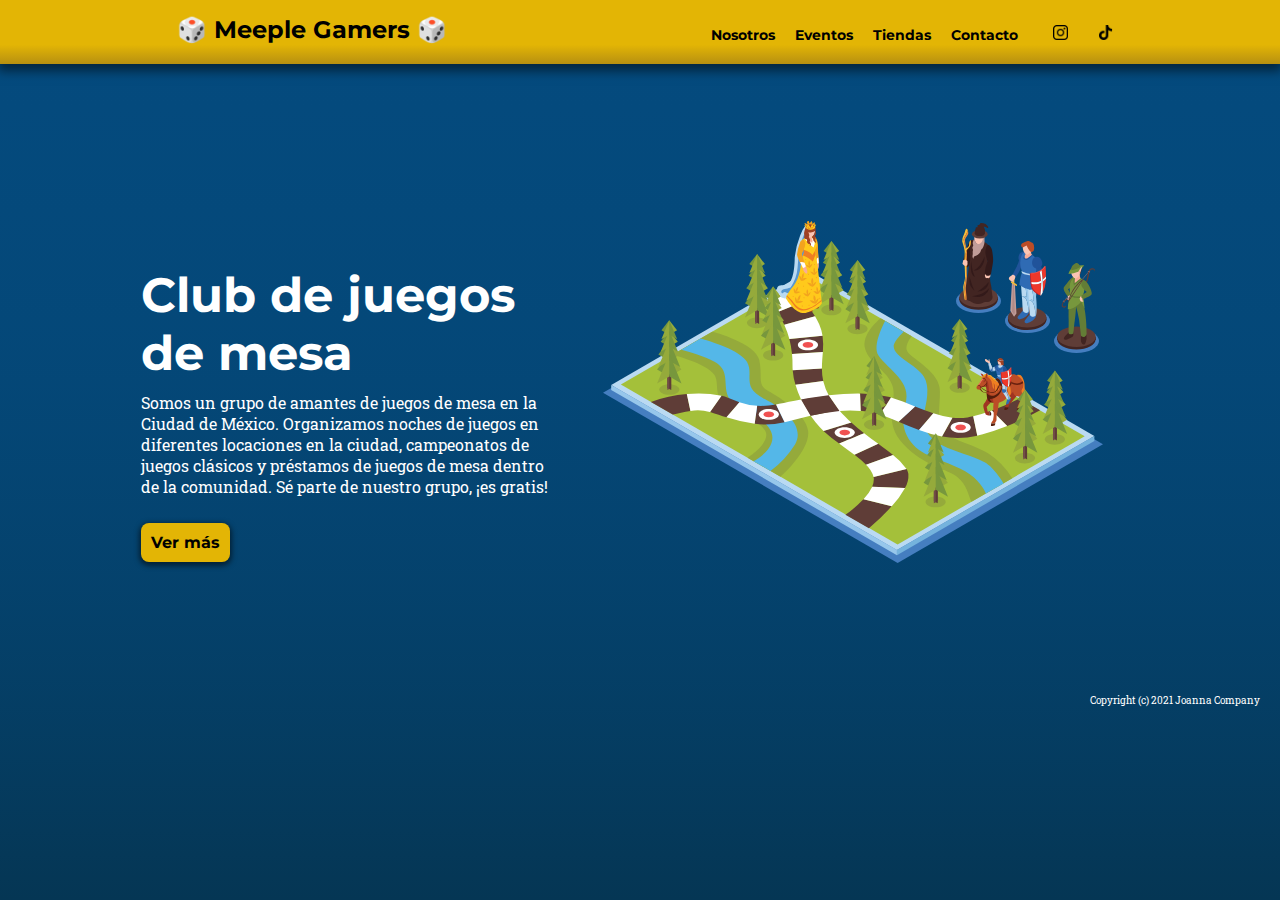
<file: index.html>
<!DOCTYPE html>
<html lang="es">
<head>
    <meta charset="UTF-8">
    <meta http-equiv="X-UA-Compatible" content="IE=edge">
    <meta name="viewport" content="width=device-width, initial-scale=1.0">
    <link rel="stylesheet" href="https://cdnjs.cloudflare.com/ajax/libs/animate.css/4.1.1/animate.min.css"/>
    <link rel="icon" href="img/favicon.png">
    <link rel="stylesheet" href="estilos/estilos.css">
    <title>Meeple Gamers</title>
</head>
<body>
    <div class="gridContainer">
        <header class="header">
            <h1 class="header__h1">🎲 Meeple Gamers 🎲</h1>
            <nav class='header__nav'>
                <ul class="nav__ul">
                    <li><a href="#">Nosotros</a></li>
                    <li><a href="#">Eventos</a></li>
                    <li><a href="#">Tiendas</a></li>
                    <li><a href="#">Contacto</a></li>
                </ul>
                <ul class="nav__ul nav__ul-redes">
                    <li><a href="http://instagram.com" target="_blank"><img class="nav__ul-img" src="img/icon/instagram.png" alt="Icono de Instagram"></a></li>
                    <li><a href="http://tiktok.com" target="_blank" ><img class="nav__ul-img" src="img/icon/tik-tok.png" alt="Icono de TikTok"></a></li>
                </ul>
            </nav>
        </header>
        <main class="main">
            <div class="main__entrada">
                <h2 class="animate__animated animate__fadeIn main__entrada-titulo">Club de juegos de mesa</h2>
                <p>Somos un grupo de amantes de juegos de mesa en la Ciudad de México. Organizamos noches de juegos en diferentes locaciones en la ciudad, campeonatos de juegos clásicos y préstamos de juegos de mesa dentro de la comunidad. Sé parte de nuestro grupo, ¡es gratis!</p><br>
                <a class="boton-principal" href="pages/quienes-somos.html">Ver más</a>
             </div>
             <div class="boardgame">
                <img id="mapa" src="img/mapa.svg" alt="Tablero de juego">
                <img class="characters" id="princesa" src="img/princesa.svg" alt="Princesa del juego">
                <img class="characters" id='mago' src="img/mago.svg" alt="Mago del juego">
                <img class="characters" id="caballero" src="img/caballero.svg" alt="Caballero del juego">
                <img class="characters" id='robin' src="img/robin.svg" alt="Robin Hood en el juego">
             </div>
        </main>
        <footer class="footer">
            <p>Copyright (c) 2021 Joanna Company</p>
        </footer>
    </div>
</body>
</html>
</file>
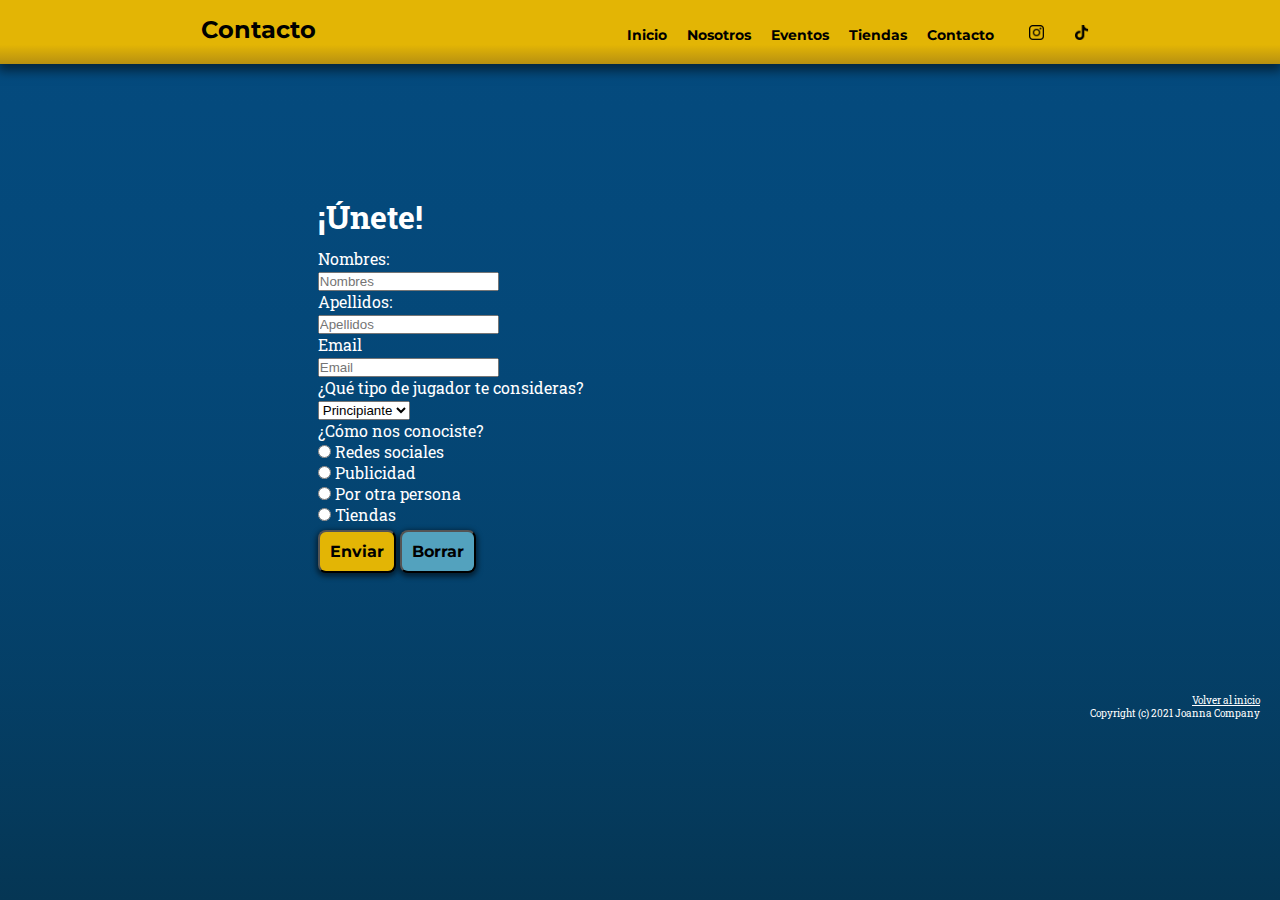
<file: pages/contacto.html>
<!DOCTYPE html>
<html lang="es">
<head>
    <meta charset="UTF-8">
    <meta http-equiv="X-UA-Compatible" content="IE=edge">
    <meta name="viewport" content="width=device-width, initial-scale=1.0">
    <link rel="stylesheet" href="https://cdnjs.cloudflare.com/ajax/libs/animate.css/4.1.1/animate.min.css"/>
    <link rel="icon" href="../img/favicon.png">
    <link rel="stylesheet" href="../estilos/estilos.css">
    <title>Contacto | Meeple Gamers</title>
</head>
<body>
    <div class="gridContainer">
        <header class="header">
            <h1 class="header__h1">Contacto</h1>
            <nav class="header__nav">
                <ul class="nav__ul">
                    <li><a href="../index.html">Inicio</a></li>
                    <li><a href="quienes-somos.html">Nosotros</a></li>
                    <li><a href="eventos.html">Eventos</a></li>
                    <li><a href="tiendas.html">Tiendas</a></li>
                    <li><a href="contacto.html">Contacto</a></li>
                </ul>
                <ul class="nav__ul nav__ul-redes">
                    <li><a href="http://instagram.com" target="_blank"><img class="nav__ul-img" src="../img/icon/instagram.png" alt="Icono de Instagram"></a></li>
                    <li><a href="http://tiktok.com" target="_blank" ><img class="nav__ul-img" src="../img/icon/tik-tok.png" alt="Icono de TikTok"></a></li>
                </ul>
            </nav>
        </header>
        <main class="main contacto">
            <div>
                <h2 class="animate__animated animate__fadeIn">¡Únete!</h2>
                <form class="form" action="">
                    <!-- Nombre, apellido, mail -->
                    <label for="nombres">Nombres:</label><br>
                    <input class='entrada' type="text" name="nombres" placeholder="Nombres"><br>
                    <label for="apellidos">Apellidos:</label><br>
                    <input class='entrada' type="text" name="apellidos" placeholder="Apellidos"><br>
                    <label for="email">Email</label><br>
                    <input class='entrada'type="email" placeholder="Email"><br>
                    <!-- qué tipo de jugador eres -->
                    <label for="jugador">¿Qué tipo de jugador te consideras?</label><br>
                    <select class='select' id="jugador" name="jugador">
                        <option class="opcion" value="principiante">Principiante</option>
                        <option class="opcion" value="intermedio">Intermedio</option>
                        <option class="opcion" value="avanzado">Avanzado</option>
                    </select>
                    <!-- Cómo nos conociste radio buttons -->
                    <div>¿Cómo nos conociste?</div>
                    <input class='radiobutton' type="radio" name="comoConociste" value="redes">
                    <label for="comoConociste">Redes sociales</label><br>
                    <input class='radiobutton' type="radio" name="comoConociste" value="publicidad">
                    <label for="comoConociste">Publicidad</label><br>
                    <input class='radiobutton' type="radio" name="comoConociste" value="amigos">
                    <label for="comoConociste">Por otra persona</label><br>
                    <input class='radiobutton' type="radio" name="comoConociste" value="tiendas">
                    <label for="comoConociste">Tiendas</label><br>
                    <!-- Botones -->
                    <input class="boton-principal" type="submit" value="Enviar">
                    <input class="boton-principal boton-borrar" type="reset" value="Borrar">
                </form>   
            </div>
            <div id="imagen-formulario">
                <img src="../img/formulario-imagen.svg" alt="ilustración de un juego de mesa">
            </div>
        </main>
        <footer class="footer">
            <a href="../index.html">Volver al inicio</a>
            <p>Copyright (c) 2021 Joanna Company</p>
        </footer>
    </div>
</body>
</html>
</file>
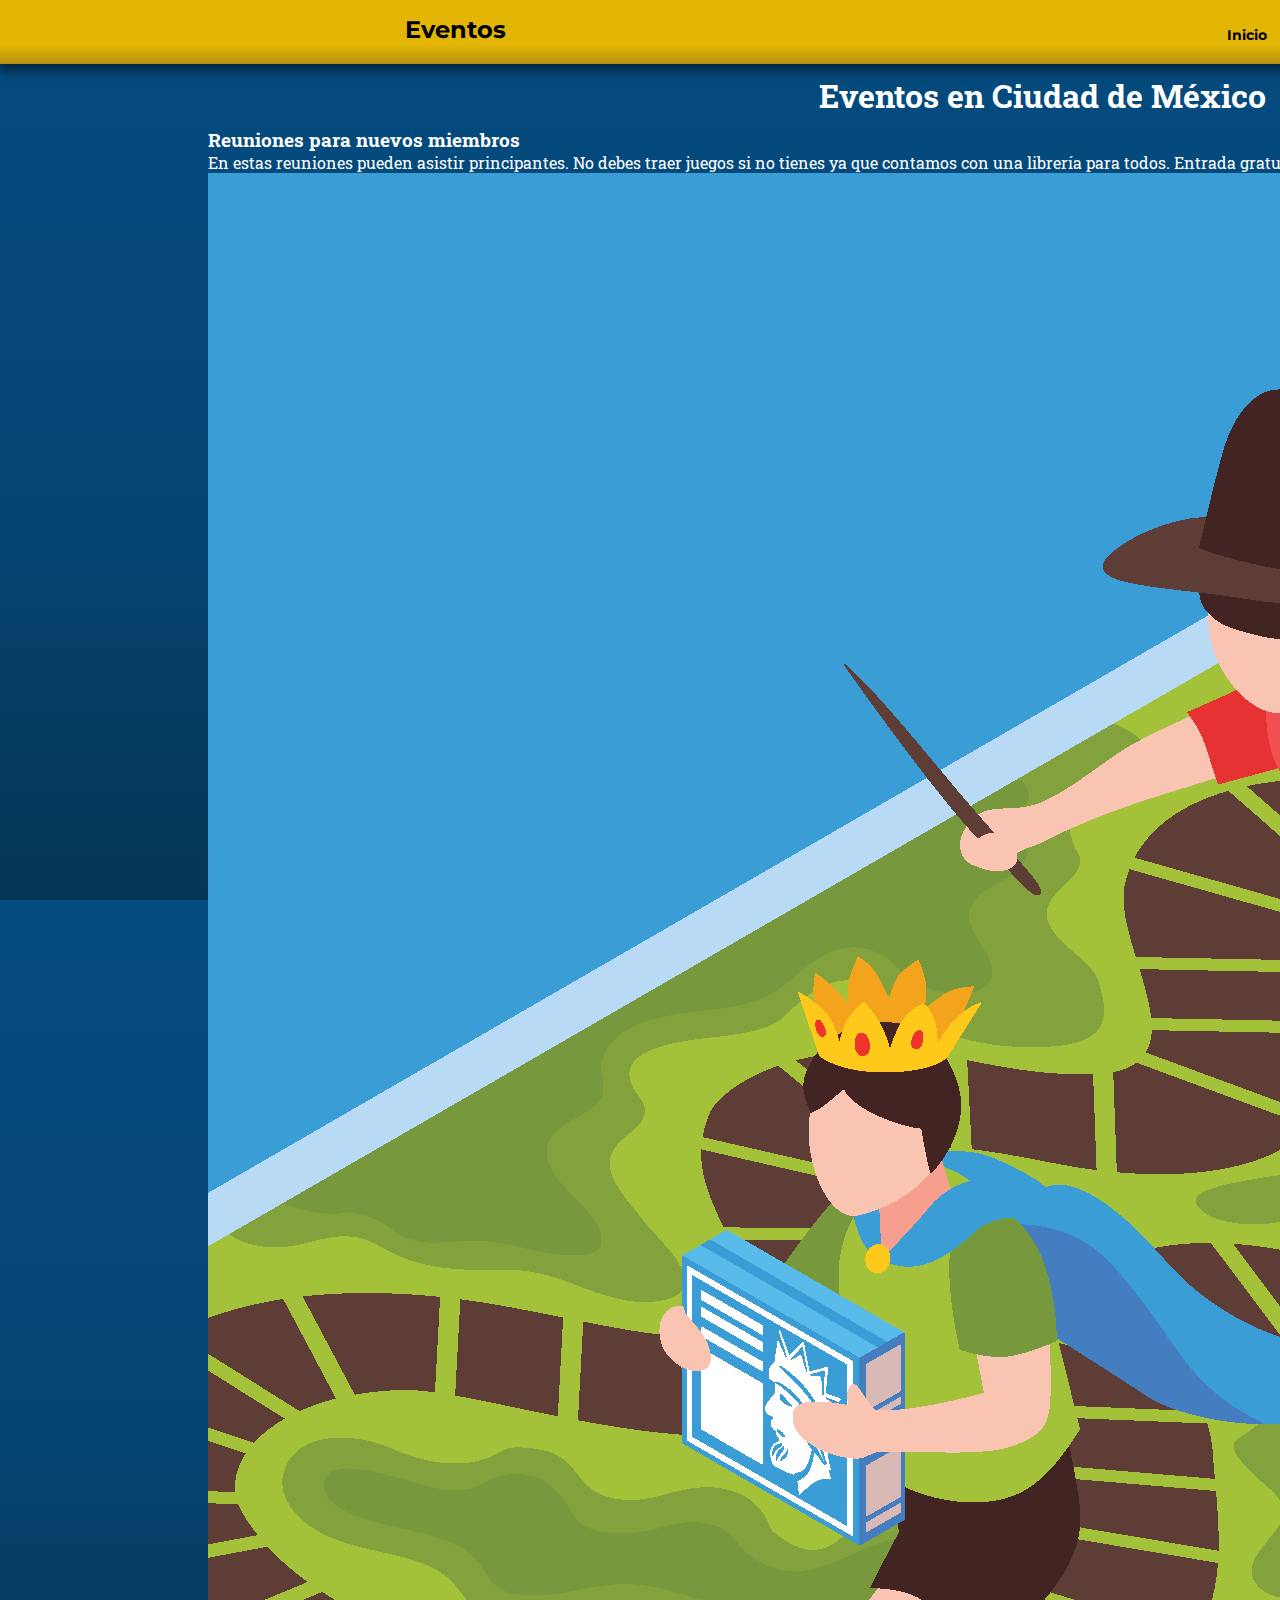
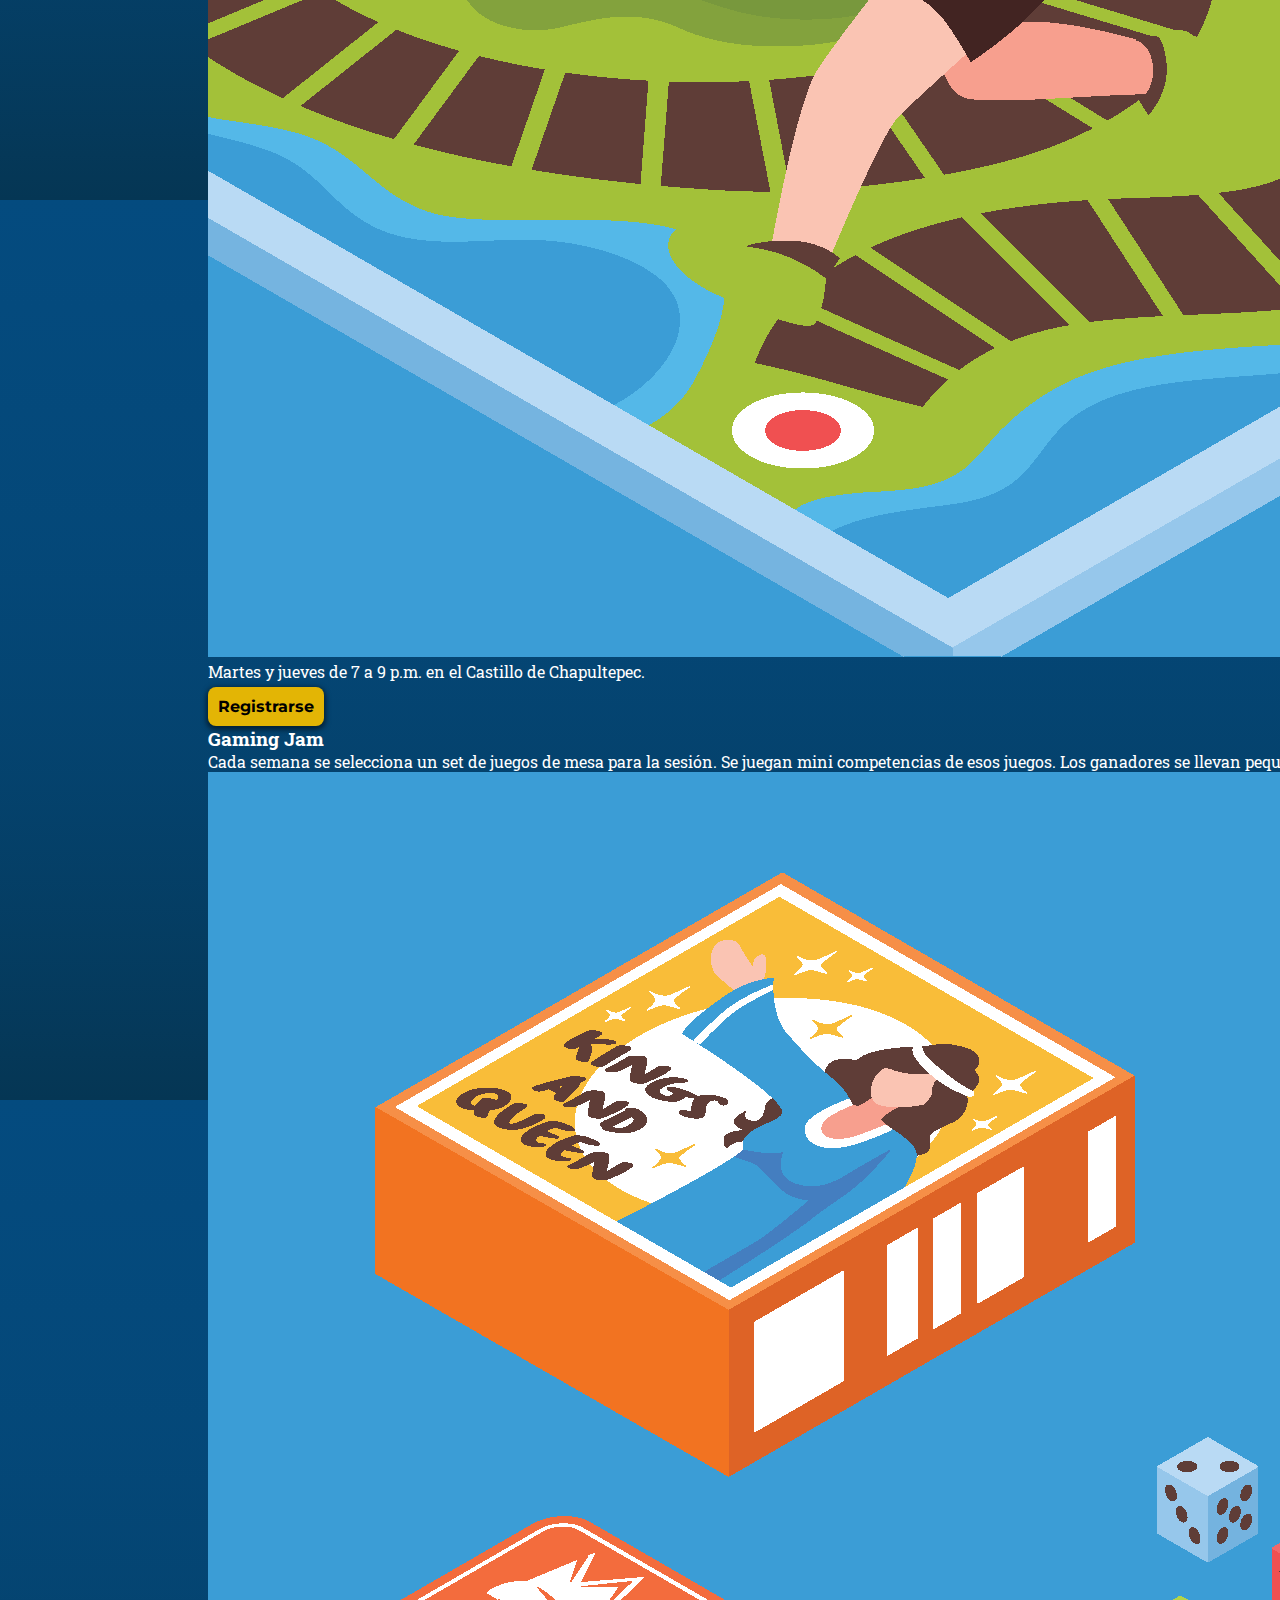
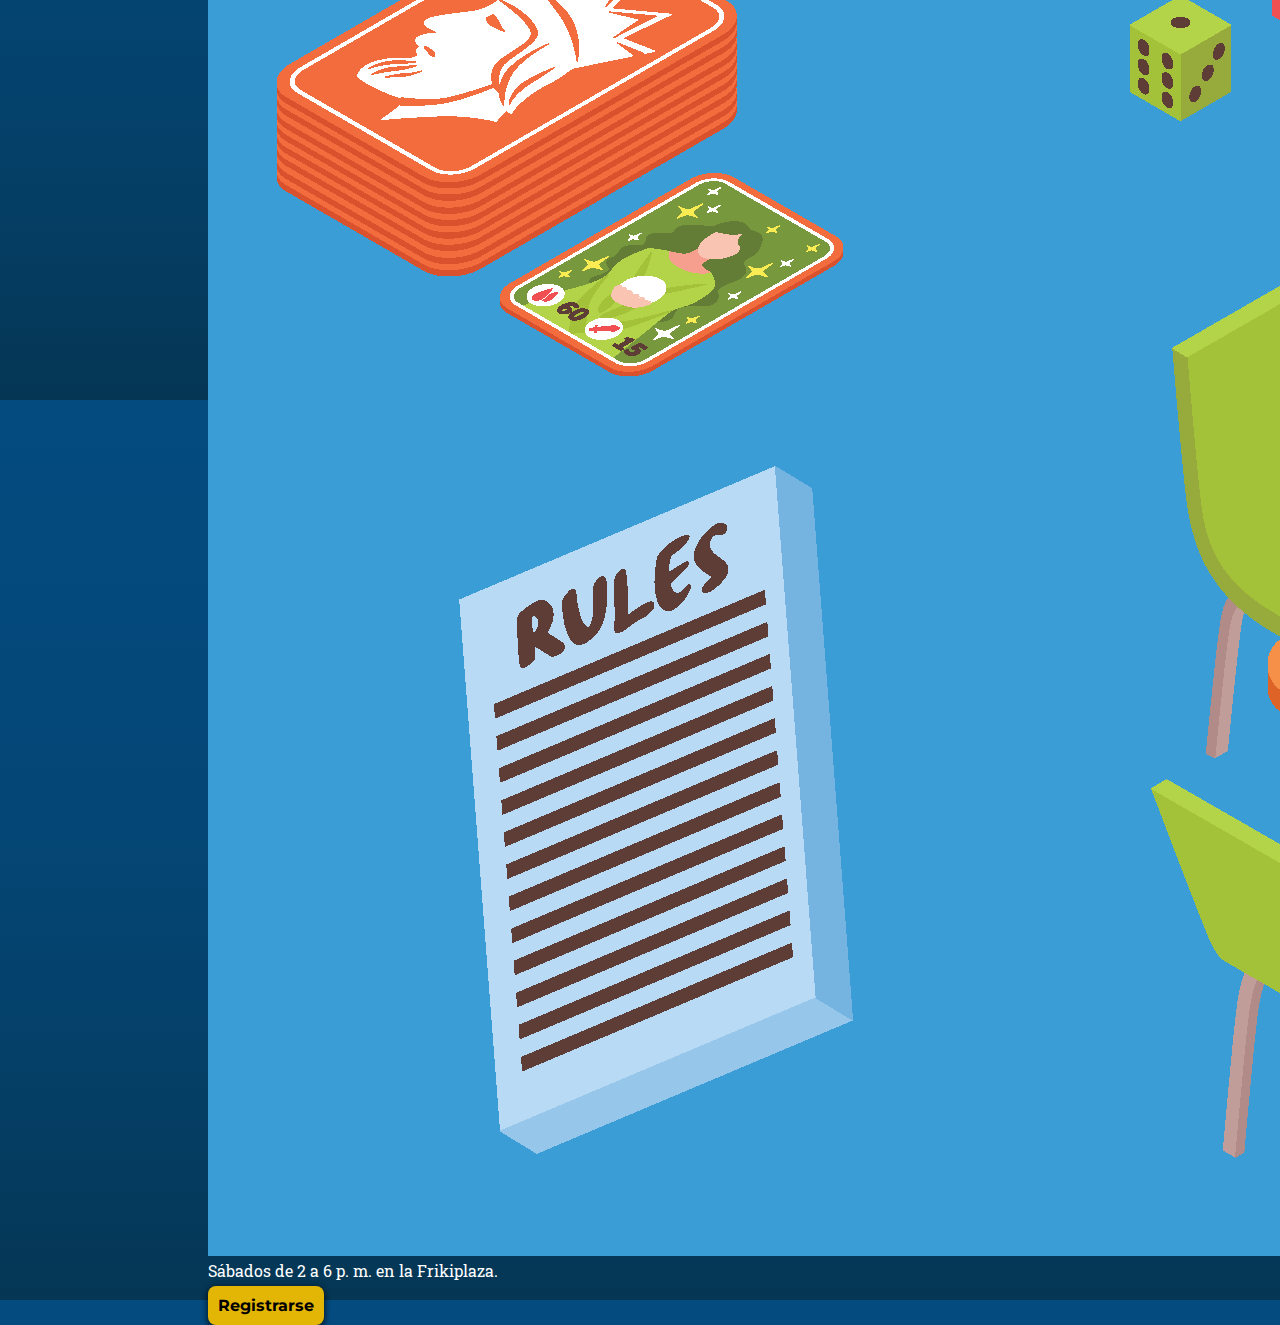
<file: pages/eventos.html>
<!DOCTYPE html>
<html lang="es">
<head>
    <meta charset="UTF-8">
    <meta http-equiv="X-UA-Compatible" content="IE=edge">
    <meta name="viewport" content="width=device-width, initial-scale=1.0">
    <link rel="stylesheet" href="https://cdnjs.cloudflare.com/ajax/libs/animate.css/4.1.1/animate.min.css"/>
    <link rel="stylesheet" href="../estilos/estilos.css">
    <link rel="icon" href="../img/favicon.png">
    <title>Eventos | Meeple Gamers</title>
</head>
<body>
    <div class="gridContainer">
        <header class="header">
            <h1 class="header__h1">Eventos</h1>
            <nav class='header__nav'>
                <ul class="nav__ul">
                    <li><a href="../index.html">Inicio</a></li>
                    <li><a href="quienes-somos.html">Nosotros</a></li>
                    <li><a href="eventos.html">Eventos</a></li>
                    <li><a href="tiendas.html">Tiendas</a></li>
                    <li><a href="contacto.html">Contacto</a></li>
                </ul>
                <ul class="nav__ul nav__ul-redes">
                    <li><a href="http://instagram.com" target="_blank"><img class="nav__ul-img" src="../img/icon/instagram.png" alt="Icono de Instagram"></a></li>
                    <li><a href="http://tiktok.com" target="_blank" ><img class="nav__ul-img" src="../img/icon/tik-tok.png" alt="Icono de TikTok"></a></li>
                </ul>
            </nav>
        </header>
        <main class="main">
            <h2 class="animate__animated animate__fadeIn">Eventos en Ciudad de México</h2>
            <div class="container__evento">
                <div class="evento">
                    <h3>Reuniones para nuevos miembros</h3>
                    <p>En estas reuniones pueden asistir principantes. No debes traer juegos si no tienes ya que contamos con una librería para todos. Entrada gratuita.</p>
                        <div class="evento__info">
                            <img class="animate__animated animate__headShake" src="../img/evento1.png" alt="Evento de juegos de mesa">
                            <p>Martes y jueves de 7 a 9 p.m. en el Castillo de Chapultepec.</p>
                            <a class="boton-principal" href="#">Registrarse</a>
                        </div>
                </div>
                <div class="evento">
                    <h3>Gaming Jam</h3>
                    <p>Cada semana se selecciona un set de juegos de mesa para la sesión. Se juegan mini competencias de esos juegos. Los ganadores se llevan pequeños premios.</p>
                    <img class="animate__animated animate__headShake" src="../img/evento2.png" alt="Evento de juegos de mesa">
                    <div class="evento__info">
                        <p>Sábados de 2 a 6 p. m. en la Frikiplaza.</p>
                        <a class="boton-principal" href="#">Registrarse</a>
                    </div>
                </div>
            </div>
        </main>
        <footer class="footer">
            <a href="../index.html">Volver al inicio</a>
            <p>Copyright (c) 2021 Joanna Company</p>
        </footer>
    </div>
</body>
</html>
</file>
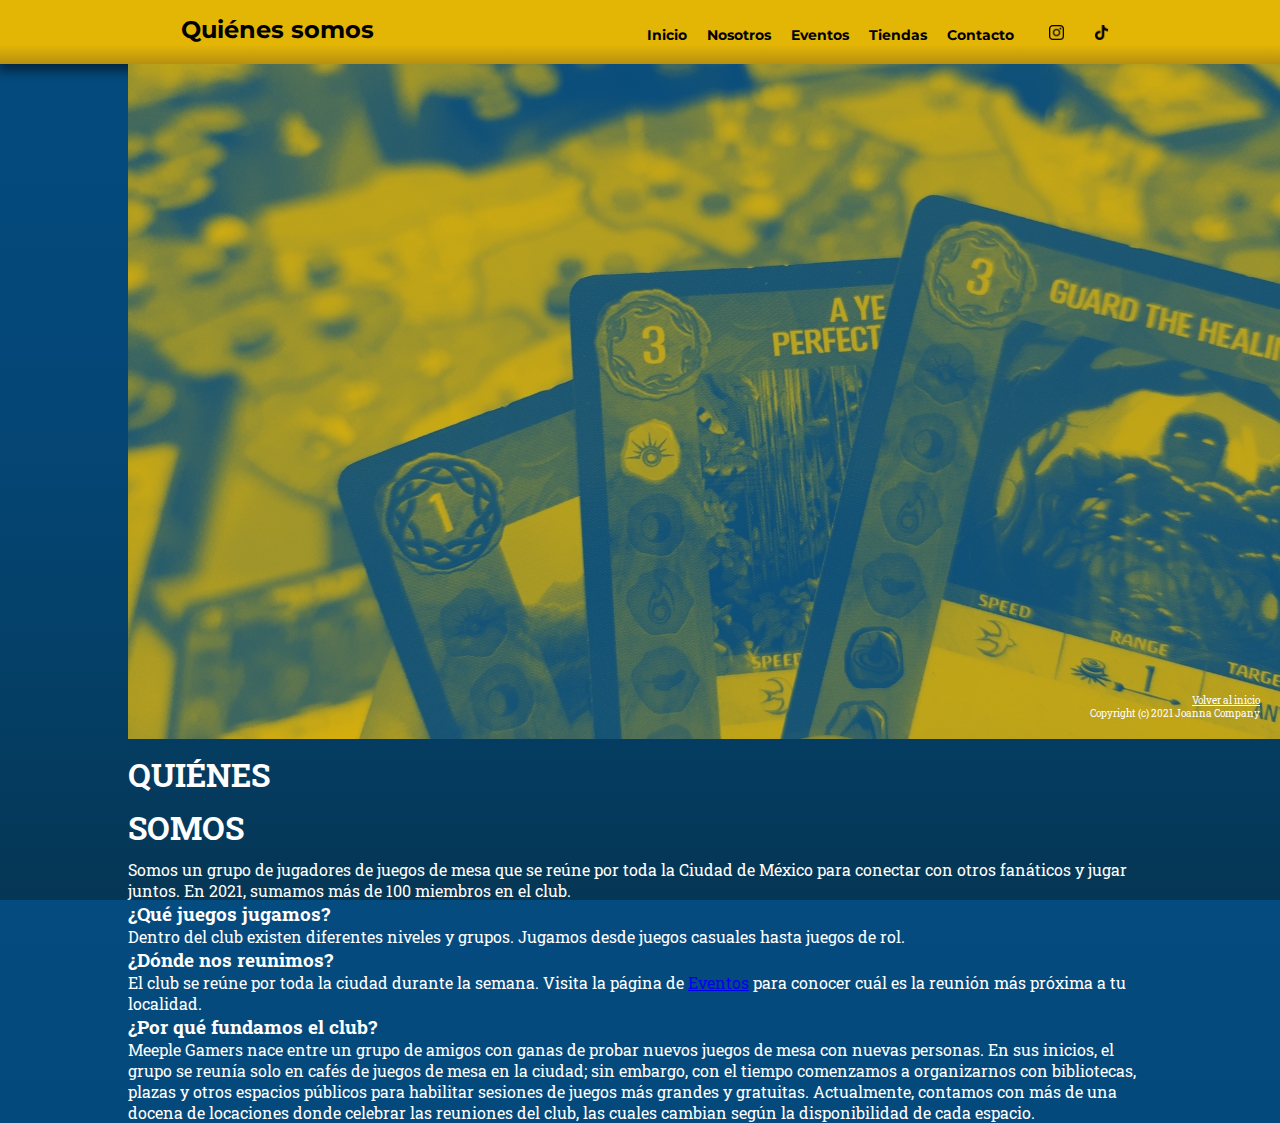
<file: pages/quienes-somos.html>
<!DOCTYPE html>
<html lang="es">
<head>
    <meta charset="UTF-8">
    <meta http-equiv="X-UA-Compatible" content="IE=edge">
    <meta name="viewport" content="width=device-width, initial-scale=1.0">
    <link rel="stylesheet" href="https://cdnjs.cloudflare.com/ajax/libs/animate.css/4.1.1/animate.min.css"/>
    <link rel="stylesheet" href="../estilos/estilos.css">
    <link rel="icon" href="../img/favicon.png">
    <title> Quiénes somos | Meeple Gamers</title>
</head>
<body>
    <div class="gridContainer">
        <!-- HEADER -->
    <header class="header">
        <h1 class="header__h1">Quiénes somos</h1>
        <nav class="header__nav">
            <ul class="nav__ul">
                <li><a href="../index.html">Inicio</a></li>
                <li><a href="quienes-somos.html">Nosotros</a></li>
                <li><a href="eventos.html">Eventos</a></li>
                <li><a href="tiendas.html">Tiendas</a></li>
                <li><a href="contacto.html">Contacto</a></li>
            </ul>
            <ul class="nav__ul nav__ul-redes">
                <li><a href="http://instagram.com" target="_blank"><img class="nav__ul-img" src="../img/icon/instagram.png" alt="Icono de Instagram"></a></li>
                <li><a href="http://tiktok.com" target="_blank" ><img class="nav__ul-img" src="../img/icon/tik-tok.png" alt="Icono de TikTok"></a></li>
            </ul>
        </nav>
    </header>
    <!-- TEXTO PRINCIPAL -->
    <main class="main nosotros">
        <div id="quienesSomos">
            <img src="../img/quienes-somos.png" alt="juego de cartas">  
            <h2 id='quienesh2'>QUIÉNES</h2>
            <h2 id='somosh2'>SOMOS</h2>
        </div>
        <div id="quienesSomos_parrafo">
            <p>Somos un grupo de jugadores de juegos de mesa que se reúne por toda la Ciudad de México para conectar con otros fanáticos y jugar juntos. En 2021, sumamos más de 100 miembros en el club.</p>
            <h3>¿Qué juegos jugamos?</h3>
            <p>Dentro del club existen diferentes niveles y grupos. Jugamos desde juegos casuales hasta juegos de rol.</p>
            <h3>¿Dónde nos reunimos?</h3>
            <p>El club se reúne por toda la ciudad durante la semana. Visita la página de <a href="eventos.html">Eventos</a> para conocer cuál es la reunión más próxima a tu localidad.</p>
            <h3>¿Por qué fundamos el club?</h3>
            <p>Meeple Gamers nace entre un grupo de amigos con ganas de probar nuevos juegos de mesa con nuevas personas. En sus inicios, el grupo se reunía solo en cafés de juegos de mesa en la ciudad; sin embargo, con el tiempo comenzamos a organizarnos con bibliotecas, plazas y otros espacios públicos para habilitar sesiones de juegos más grandes y gratuitas. Actualmente, contamos con más de una docena de locaciones donde celebrar las reuniones del club, las cuales cambian según la disponibilidad de cada espacio.</p>    
        </div>
    </main>
    <!-- footer -->
    <footer class="footer">
        <a href="../index.html">Volver al inicio</a>
        <p>Copyright (c) 2021 Joanna Company</p>
    </footer>
    </div>
</body>
</html>
</file>
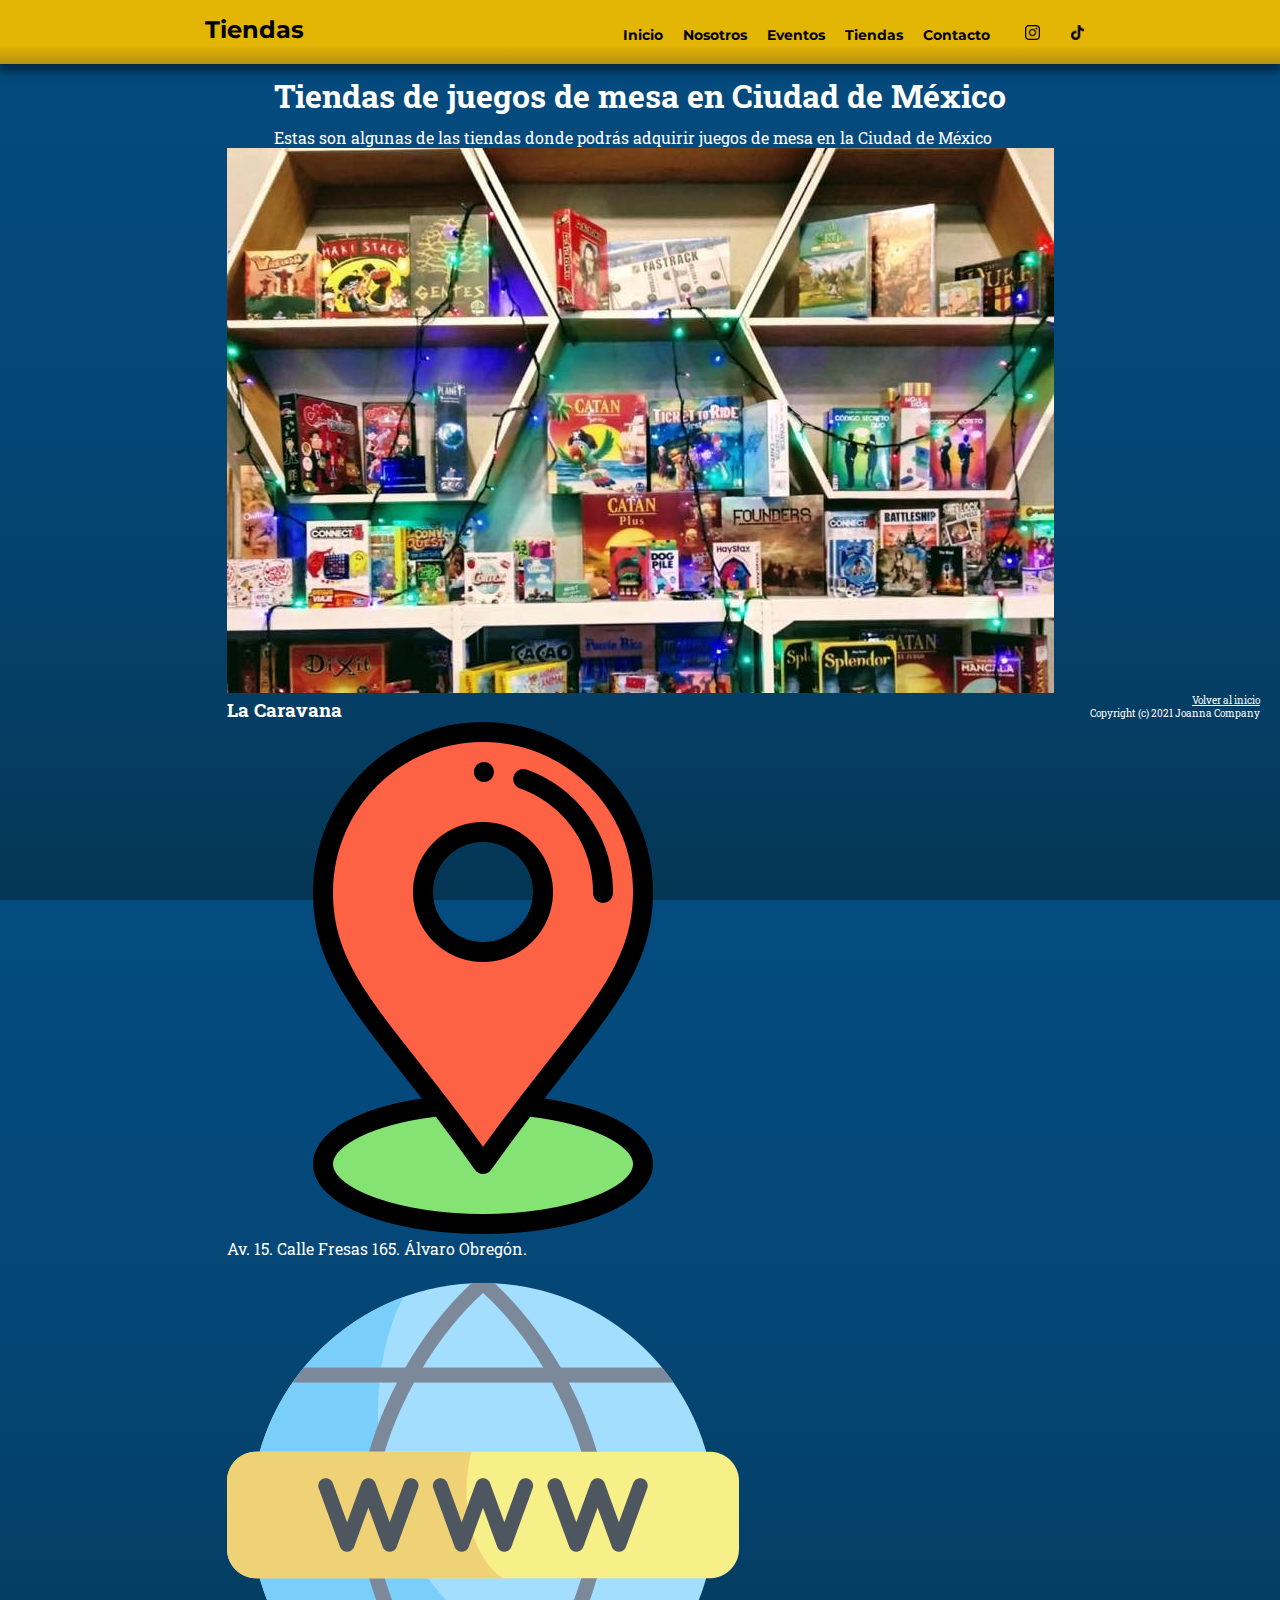
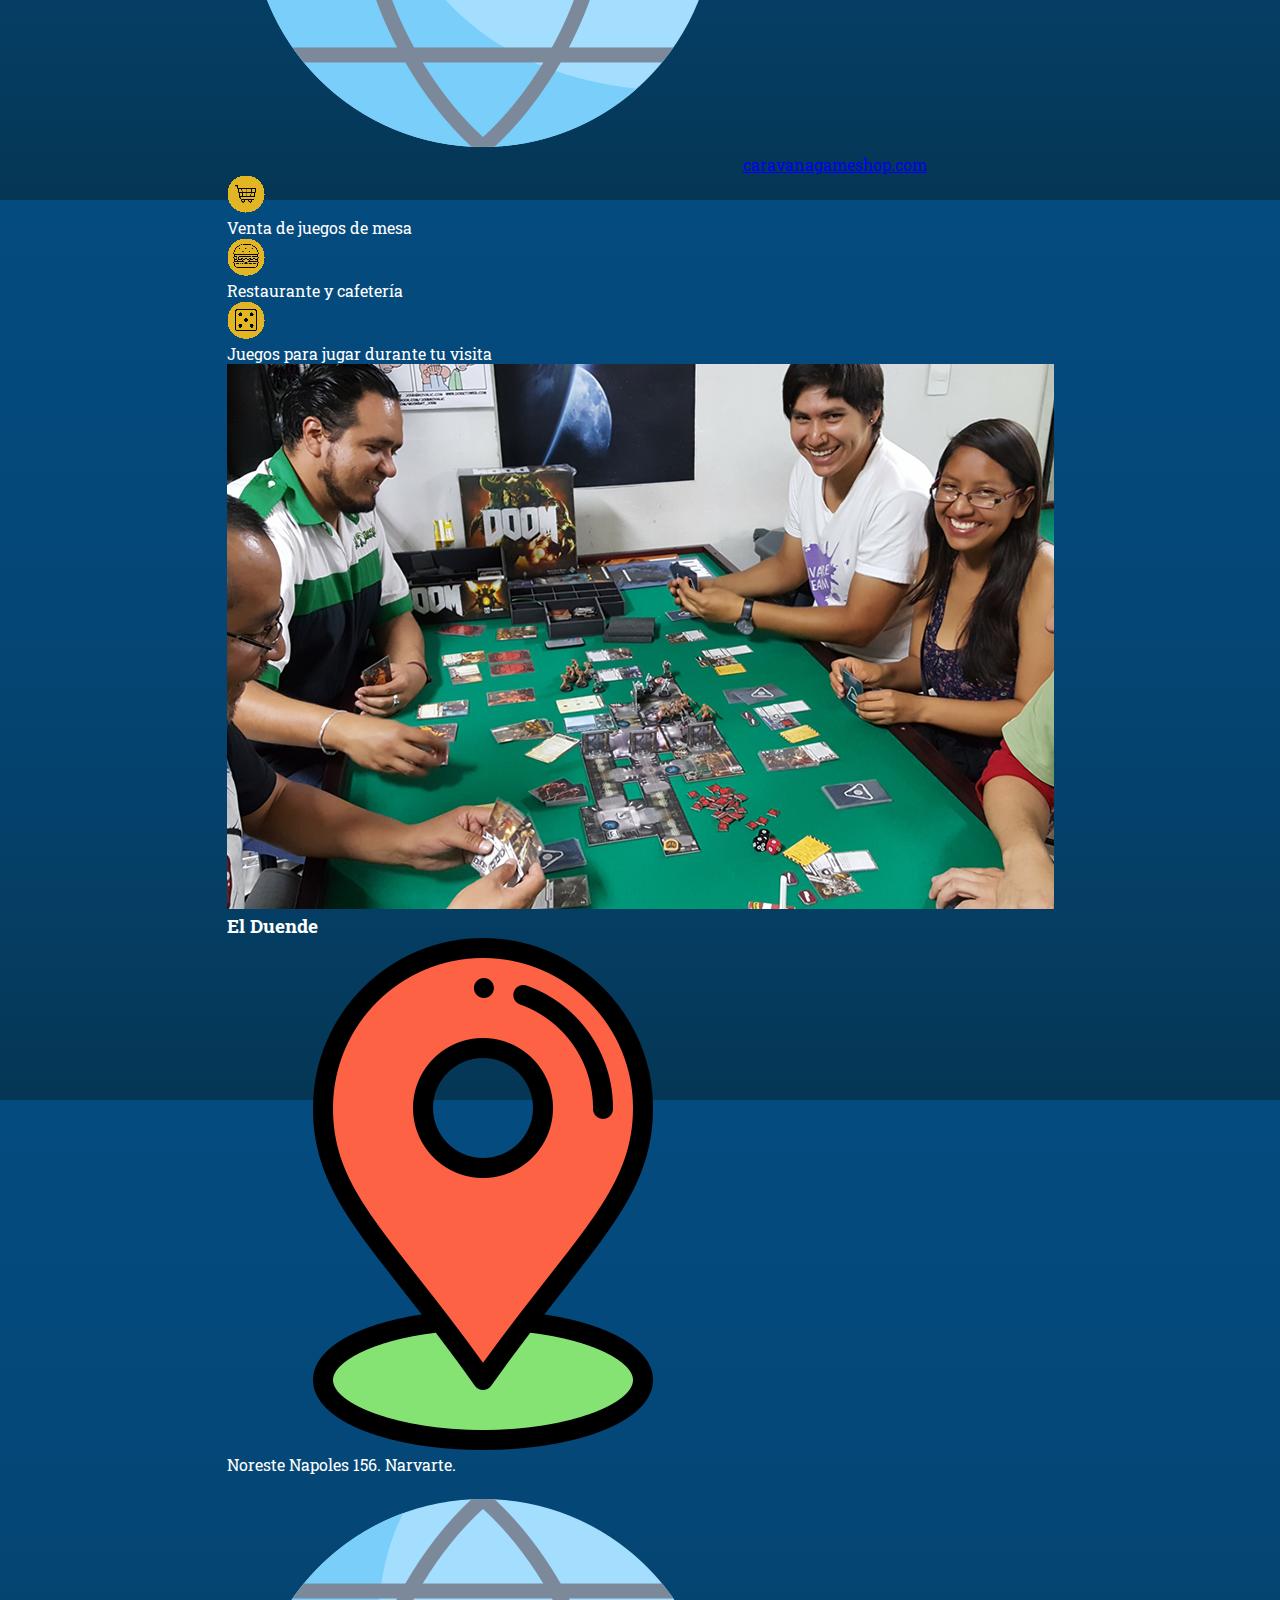
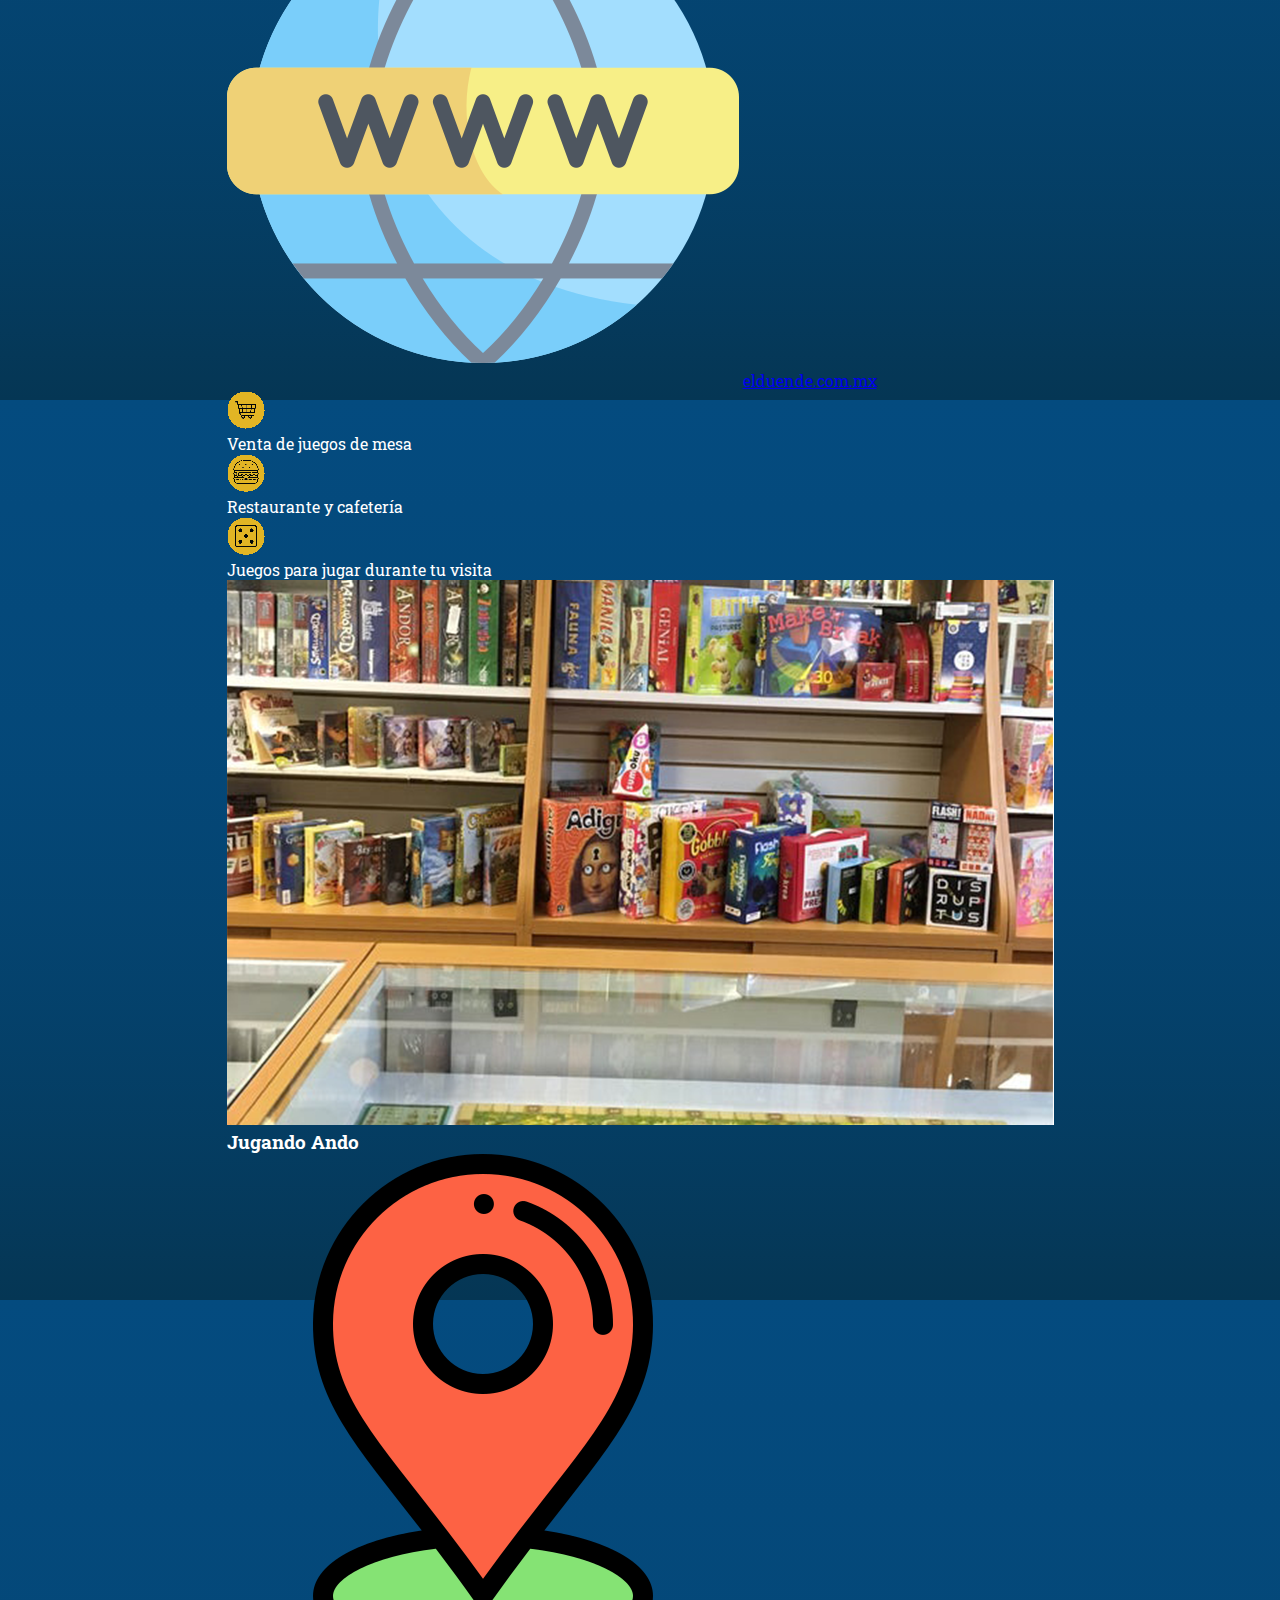
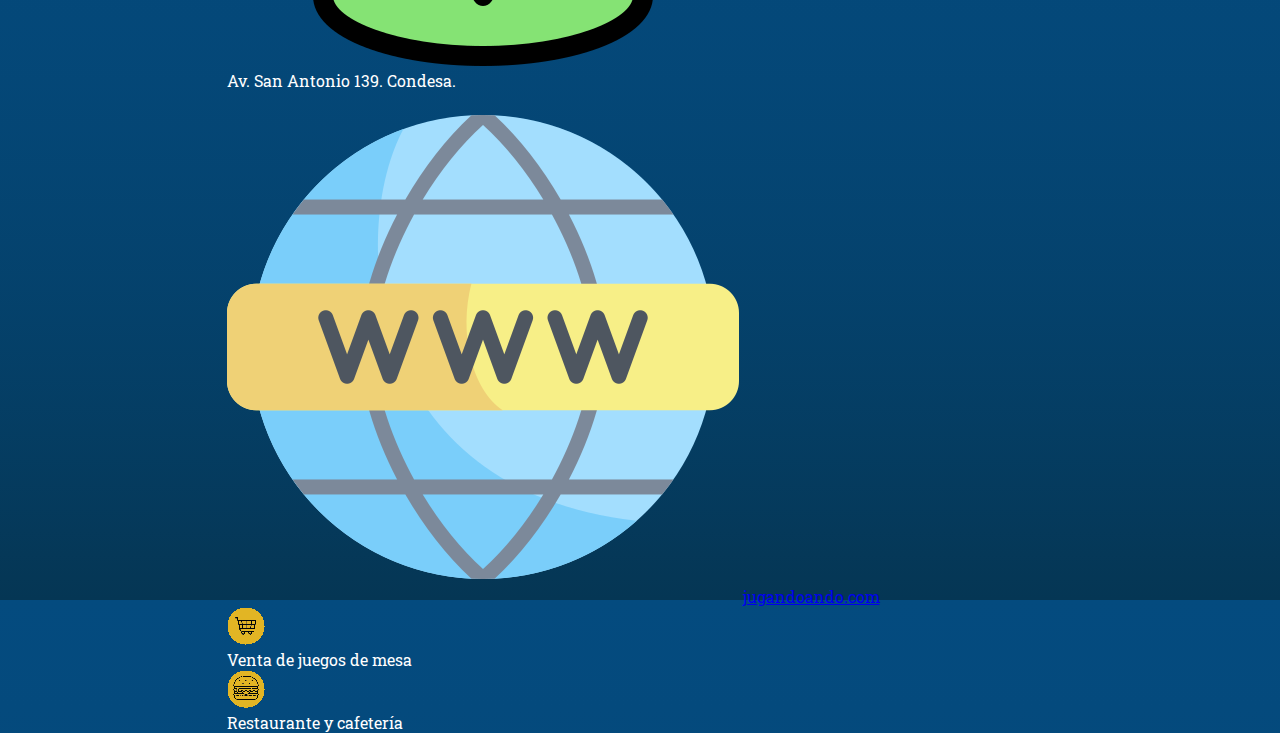
<file: pages/tiendas.html>
<!DOCTYPE html>
<html lang="es">
<head>
    <meta charset="UTF-8">
    <meta http-equiv="X-UA-Compatible" content="IE=edge">
    <meta name="viewport" content="width=device-width, initial-scale=1.0">
    <link rel="stylesheet" href="https://cdnjs.cloudflare.com/ajax/libs/animate.css/4.1.1/animate.min.css"/>
    <link rel="stylesheet" href="../estilos/estilos.css">
    <link rel="icon" href="../img/favicon.png">
    <title>Tiendas | Meeple Gamers</title>
</head>
<body>
    <div class="gridContainer">
        <header class="header">
            <h1 class="header__h1">Tiendas</h1>
            <!-- Links de navegación -->
            <nav class="header__nav">
                <ul class="nav__ul">
                    <li><a href="../index.html">Inicio</a></li>
                    <li><a href="quienes-somos.html">Nosotros</a></li>
                    <li><a href="eventos.html">Eventos</a></li>
                    <li><a href="tiendas.html">Tiendas</a></li>
                    <li><a href="contacto.html">Contacto</a></li>
                </ul>
                <ul class="nav__ul nav__ul-redes">
                    <li><a href="http://instagram.com" target="_blank"><img class="nav__ul-img" src="../img/icon/instagram.png" alt="Icono de Instagram"></a></li>
                    <li><a href="http://tiktok.com" target="_blank" ><img class="nav__ul-img" src="../img/icon/tik-tok.png" alt="Icono de TikTok"></a></li>
                </ul>
            </nav>
        </header>
        <main class="main stores">
            <!-- CARTAS DE TIENDAS -->
            <div class="introduccion">
                <h2 class="animate__animated animate__fadeIn">Tiendas de juegos de mesa en Ciudad de México</h2>
                <p>Estas son algunas de las tiendas donde podrás adquirir juegos de mesa en la Ciudad de México</p>
            </div>
            <section class="container-tiendas">
                <!-- INFORMACIÓN DE LA TIENDA 1 -->
                <div class="tienda animate__animated animate__flipInY">
                    <img class='tiendaImagen' src="../img/Tiendas/la-caravana.jpg" alt="Tienda La Caravana">
                    <div class="tienda__texto">
                        <h3>La Caravana</h3>
                        <div class="tienda__texto-info">
                            <img src="../img/icon/location.png" alt="icono de locación">
                            <p>Av. 15. Calle Fresas 165.  Álvaro Obregón.</p>
                        </div>
                        <div class="tienda__texto-info">
                            <img src="../img/icon/www.png" alt="icono de sitio web">
                            <a href="https://caravanagameshop.com/" target="_blank">caravanagameshop.com</a>
                        </div>
                        <div class="tienda__texto-info">
                            <img src="../img/icon/venta.png" alt="icono de venta">
                            <p>Venta de juegos de mesa</p>
                        </div>
                        <div class="tienda__texto-info">
                            <img src="../img/icon/comida.png" alt="icono de comida">
                            <p>Restaurante y cafetería</p>
                        </div>
                        <div class="tienda__texto-info">
                            <img src="../img/icon/juegos.png" alt="icono de un dado">
                            <p>Juegos para jugar durante tu visita</p>
                        </div>
                    </div>
                </div>
                <!-- INFORMACIÓN DE LA TIENDA 2 -->
                <div class="tienda animate__animated animate__flipInY">
                    <img class='tiendaImagen' src="../img/Tiendas/el-duende.png" alt="Tienda El Duende">
                    <div class="tienda__texto">
                        <h3>El Duende</h3>
                        <div class="tienda__texto-info">
                            <img src="../img/icon/location.png" alt="icono de locación">
                            <p>Noreste Napoles 156. Narvarte.</p>
                        </div>
                        <div class="tienda__texto-info">
                            <img src="../img/icon/www.png" alt="icono de sitio web">
                            <a href="https://www.elduende.com.mx/" target="_blank">elduende.com.mx</a>
                        </div>
                        <div class="tienda__texto-info">
                            <img src="../img/icon/venta.png" alt="icono de venta">
                            <p>Venta de juegos de mesa</p>
                        </div>
                        <div class="tienda__texto-info">
                            <img src="../img/icon/comida.png" alt="icono de comida">
                            <p>Restaurante y cafetería</p>
                        </div>
                        <div class="tienda__texto-info">
                            <img src="../img/icon/juegos.png" alt="icono de un dado">
                            <p>Juegos para jugar durante tu visita</p>
                        </div>
                    </div>
                </div>
                <!-- INFORMACIÓN DE LA TIENDA 3 -->
                <div class="tienda animate__animated animate__flipInY">
                    <img class='tiendaImagen' src="../img/Tiendas/jugando-ando.png" alt="Jugando Ando">
                    <div class="tienda__texto">
                        <h3>Jugando Ando</h3>
                        <div class="tienda__texto-info">
                            <img src="../img/icon/location.png" alt="icono de locación">
                            <p>Av. San Antonio 139.  Condesa.</p>
                        </div>
                        <div class="tienda__texto-info">
                            <img src="../img/icon/www.png" alt="icono de sitio web">
                            <a href="https://jugandoando.com/" target="_blank">jugandoando.com</a>
                        </div>
                        <div class="tienda__texto-info">
                            <img src="../img/icon/venta.png" alt="icono de venta">
                            <p>Venta de juegos de mesa</p>
                        </div>
                        <div class="tienda__texto-info">
                            <img src="../img/icon/comida.png" alt="icono de comida">
                            <p>Restaurante y cafetería</p>
                        </div>
                    </div>
                </div>
            </section>
        </main>
        <footer class="footer">
            <a href="../index.html">Volver al inicio</a>
            <p>Copyright (c) 2021 Joanna Company</p>
        </footer>
    </div>
</body>
</html>
</file>
<file: estilos/estilos.css>
@charset "UTF-8";
@import url("https://fonts.googleapis.com/css2?family=Montserrat:wght@400;700&family=Roboto+Slab:wght@200;700;900&display=swap");
/* Paleta de colores */
/* FONT FAMILY */
* {
  margin: 0;
  padding: 0;
  -webkit-box-sizing: 0;
          box-sizing: 0;
}

body {
  height: 100%;
  background-color: #044b7f;
  background-image: -webkit-gradient(linear, left top, left bottom, from(#044b7f), color-stop(70%), to(#053654));
  background-image: linear-gradient(#044b7f, 70%, #053654);
  color: white;
  display: block;
  font-family: "Roboto Slab";
}

.gridContainer {
  display: -ms-grid;
  display: grid;
  -ms-grid-columns: 1fr;
      grid-template-columns: 1fr;
  -ms-grid-rows: 1fr auto auto;
      grid-template-rows: 1fr auto auto;
  /* HEADER */
  /* MAIN */
  /* FOOTER */
}

.gridContainer .header {
  -ms-grid-column: 1;
  -ms-grid-column-span: 1;
  grid-column: 1 / 2;
  -ms-grid-row: 1;
  -ms-grid-row-span: 1;
  grid-row: 1 / 2;
  display: -webkit-box;
  display: -ms-flexbox;
  display: flex;
  -ms-flex-wrap: wrap;
      flex-wrap: wrap;
  -ms-flex-pack: distribute;
      justify-content: space-around;
  -webkit-box-align: center;
      -ms-flex-align: center;
          align-items: center;
  color: black;
  background-color: #e3b505;
  padding-top: 15px;
  padding-bottom: 10px;
  background-image: -webkit-gradient(linear, left top, left bottom, color-stop(70%, #e3b505), to(#B79011));
  background-image: linear-gradient(#e3b505 70%, #B79011);
  -webkit-box-shadow: 0px 5px 10px 2px rgba(0, 0, 0, 0.5);
          box-shadow: 0px 5px 10px 2px rgba(0, 0, 0, 0.5);
  /* NAV */
}

.gridContainer .header .header__h1 {
  font-family: "Montserrat";
  font-size: 24px;
  margin-bottom: 10px;
}

.gridContainer .header .header__nav {
  display: -webkit-box;
  display: -ms-flexbox;
  display: flex;
}

.gridContainer .header .header__nav ul {
  display: -webkit-box;
  display: -ms-flexbox;
  display: flex;
  list-style-type: none;
}

.gridContainer .header .header__nav ul li {
  padding: 0px 5px 0px 5px;
}

.gridContainer .header .header__nav ul li a {
  color: black;
  text-decoration: none;
  font-size: 14px;
  font-family: "Montserrat";
  font-weight: 700;
}

.gridContainer .header .header__nav ul li a:hover {
  color: white;
}

.gridContainer .header .header__nav ul img {
  width: 15px;
}

.gridContainer .header .header__nav ul img:hover {
  -webkit-filter: invert(100%);
          filter: invert(100%);
}

.gridContainer .main {
  -ms-grid-column: 1;
  -ms-grid-column-span: 1;
  grid-column: 1 / 2;
  -ms-grid-row: 2;
  -ms-grid-row-span: 1;
  grid-row: 2 / 3;
  width: 80%;
  margin: auto;
  display: -webkit-box;
  display: -ms-flexbox;
  display: flex;
  -ms-flex-wrap: wrap;
      flex-wrap: wrap;
  -ms-flex-pack: distribute;
      justify-content: space-around;
}

.gridContainer .footer {
  -ms-grid-column: 1;
  -ms-grid-column-span: 1;
  grid-column: 1 / 2;
  -ms-grid-row: 3;
  -ms-grid-row-span: 1;
  grid-row: 3 / 4;
  font-size: 10px;
  text-align: right;
  padding-right: 20px;
  padding-bottom: 5px;
}

.gridContainer .footer a {
  color: inherit;
}

/* HOME PAGE*/
.main__entrada {
  margin-top: 60px;
  font-size: 16px;
  text-align: left;
}

main h2 {
  font-size: 32px;
  margin-top: 10px;
  margin-bottom: 10px;
}

.main__entrada-titulo {
  font-size: 56px;
  font-family: "Montserrat";
  margin-bottom: 10px;
}

#mapa {
  width: 400px;
  margin-top: 50px;
  height: auto;
}

.characters {
  width: 0px;
}

/* BOTONES */
.boton-principal {
  font-family: "Montserrat";
  text-decoration: none;
  text-align: center;
  background-color: #e3b505;
  margin-top: 5px;
  color: black;
  font-size: 12px;
  font-weight: 700;
  padding: 8px;
  border-radius: 8px;
  -webkit-box-shadow: 0px 2px 5px 2px rgba(0, 0, 0, 0.5);
          box-shadow: 0px 2px 5px 2px rgba(0, 0, 0, 0.5);
  display: inline-block;
  -webkit-transition: all 0.3s;
  transition: all 0.3s;
}

.boton-principal:hover {
  color: white;
  -webkit-transform: scale(1.2);
          transform: scale(1.2);
}

.boton-borrar {
  background-color: #53a2be;
}

/* TABLETS AND SMALL SCREENS */
@media screen and (min-width: 768px) {
  /* HEADER */
  .header {
    padding: 10px 5px 10px 5px;
  }
  .header .header__nav {
    -webkit-box-pack: space-evenly;
        -ms-flex-pack: space-evenly;
            justify-content: space-evenly;
  }
  .header .nav__ul-redes {
    margin-left: 20px;
  }
  .header .nav__ul-img {
    width: 15px;
  }
  .header .nav__ul li {
    font-size: 14px;
  }
  /* HOME PAGE */
  #mapa {
    width: 600px;
  }
  .characters, .dado img {
    width: 0px;
  }
}

/* DESKTOP */
@media screen and (min-width: 1250px) {
  body {
    height: 100vh;
  }
  /* HEADER */
  .header {
    display: -webkit-box;
    display: -ms-flexbox;
    display: flex;
    padding: 20px 20px 10px 20px;
    /* NAV */
  }
  .header .header__h1 {
    margin-left: 30px;
    font-size: 36px;
    display: -webkit-box;
    display: -ms-flexbox;
    display: flex;
  }
  .header .header__nav {
    display: -webkit-box;
    display: -ms-flexbox;
    display: flex;
  }
  .header nav ul {
    -webkit-box-align: center;
        -ms-flex-align: center;
            align-items: center;
  }
  .header nav ul li {
    font-size: 14px;
    padding: 0px 20px 0px 20px;
    margin: 5px;
  }
  .header .nav__ul-redes {
    margin-left: 15px;
  }
  .header .nav__ul-redes li {
    padding: 5px;
  }
  .header .nav__ul-img {
    width: 20px;
    margin-right: 10px;
  }
  /* MAIN */
  main {
    -webkit-box-align: center;
        -ms-flex-align: center;
            align-items: center;
    height: 70vh;
  }
  main p {
    font-size: 16px;
  }
  main .main__entrada {
    width: 40%;
    display: -webkit-box;
    display: -ms-flexbox;
    display: flex;
    text-align: left;
    display: inline-block;
    margin-right: 25px;
  }
  .main__entrada-titulo {
    font-size: 48px;
  }
  /* Imagen */
  .boardgame {
    margin-right: -160px;
  }
  #mapa {
    width: 500px;
    margin-top: 50px;
  }
  /* PERSONAJES DEL MAPA */
  .characters {
    width: 45px;
    position: relative;
    -webkit-animation-name: personajes;
            animation-name: personajes;
    -webkit-animation-duration: 3s;
            animation-duration: 3s;
    -webkit-animation-iteration-count: infinite;
            animation-iteration-count: infinite;
  }
  #mago {
    left: -200px;
    top: -250px;
  }
  #caballero {
    left: -200px;
    top: -230px;
  }
  #princesa {
    width: 45px;
    position: relative;
    left: -330px;
    top: -250px;
    -webkit-animation-name: princesa;
            animation-name: princesa;
    -webkit-animation-duration: 5s;
            animation-duration: 5s;
    -webkit-animation-fill-mode: forwards;
            animation-fill-mode: forwards;
  }
  #robin {
    left: -200px;
    top: -210px;
  }
  /* BOTONES */
  .boton-principal {
    font-size: 16px;
    padding: 10px;
  }
}

/* XL */
@media screen and (min-width: 1700px) {
  /* MAIN */
  main {
    height: 80vh;
  }
  .main__entrada-titulo {
    font-size: 68px;
  }
  /* Imagen */
  #mapa {
    width: 600px;
  }
  #mago {
    top: -300px;
    left: -250px;
  }
  #caballero {
    top: -280px;
    left: -250px;
  }
  #princesa {
    top: -320px;
    left: -400px;
  }
  #robin {
    top: -260px;
    left: -250px;
  }
}

/* Animacion para personajes que flotan */
@-webkit-keyframes personajes {
  0% {
    -webkit-transform: translate(0px, 0px);
            transform: translate(0px, 0px);
  }
  50% {
    -webkit-transform: translate(0px, -10px);
            transform: translate(0px, -10px);
  }
  100% {
    -webkit-transform: translate(0px, 0px);
            transform: translate(0px, 0px);
  }
}
@keyframes personajes {
  0% {
    -webkit-transform: translate(0px, 0px);
            transform: translate(0px, 0px);
  }
  50% {
    -webkit-transform: translate(0px, -10px);
            transform: translate(0px, -10px);
  }
  100% {
    -webkit-transform: translate(0px, 0px);
            transform: translate(0px, 0px);
  }
}

/* Animación para la princesa */
@-webkit-keyframes princesa {
  0% {
    -webkit-transform: translate(3px, 5px);
            transform: translate(3px, 5px);
  }
  20% {
    -webkit-transform: translate(8px, 25px);
            transform: translate(8px, 25px);
  }
  40% {
    -webkit-transform: translate(8px, 45px);
            transform: translate(8px, 45px);
  }
  60% {
    -webkit-transform: translate(8px, 65px);
            transform: translate(8px, 65px);
  }
  80% {
    -webkit-transform: translate(8px, 85px);
            transform: translate(8px, 85px);
  }
  100% {
    -webkit-transform: translate(18px, 115px);
            transform: translate(18px, 115px);
  }
}
@keyframes princesa {
  0% {
    -webkit-transform: translate(3px, 5px);
            transform: translate(3px, 5px);
  }
  20% {
    -webkit-transform: translate(8px, 25px);
            transform: translate(8px, 25px);
  }
  40% {
    -webkit-transform: translate(8px, 45px);
            transform: translate(8px, 45px);
  }
  60% {
    -webkit-transform: translate(8px, 65px);
            transform: translate(8px, 65px);
  }
  80% {
    -webkit-transform: translate(8px, 85px);
            transform: translate(8px, 85px);
  }
  100% {
    -webkit-transform: translate(18px, 115px);
            transform: translate(18px, 115px);
  }
}
/*# sourceMappingURL=estilos.css.map */
</file>
